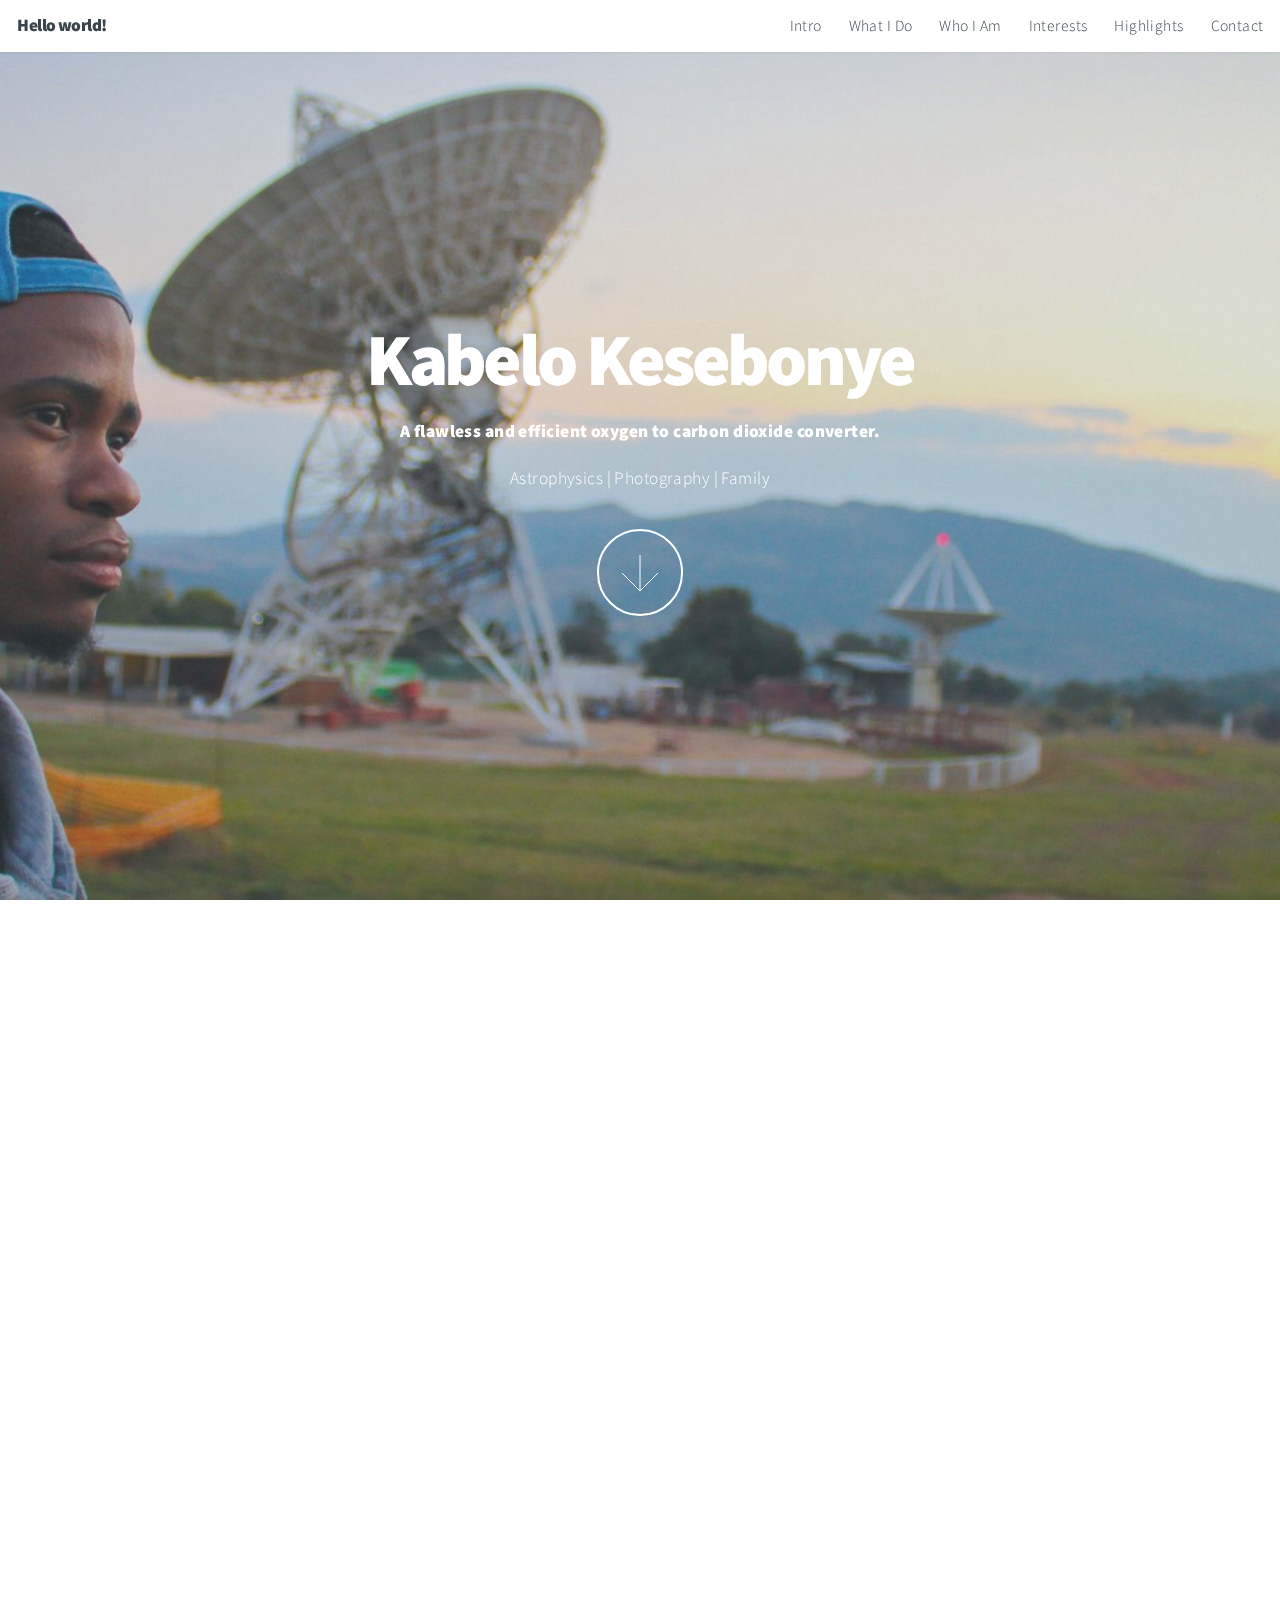
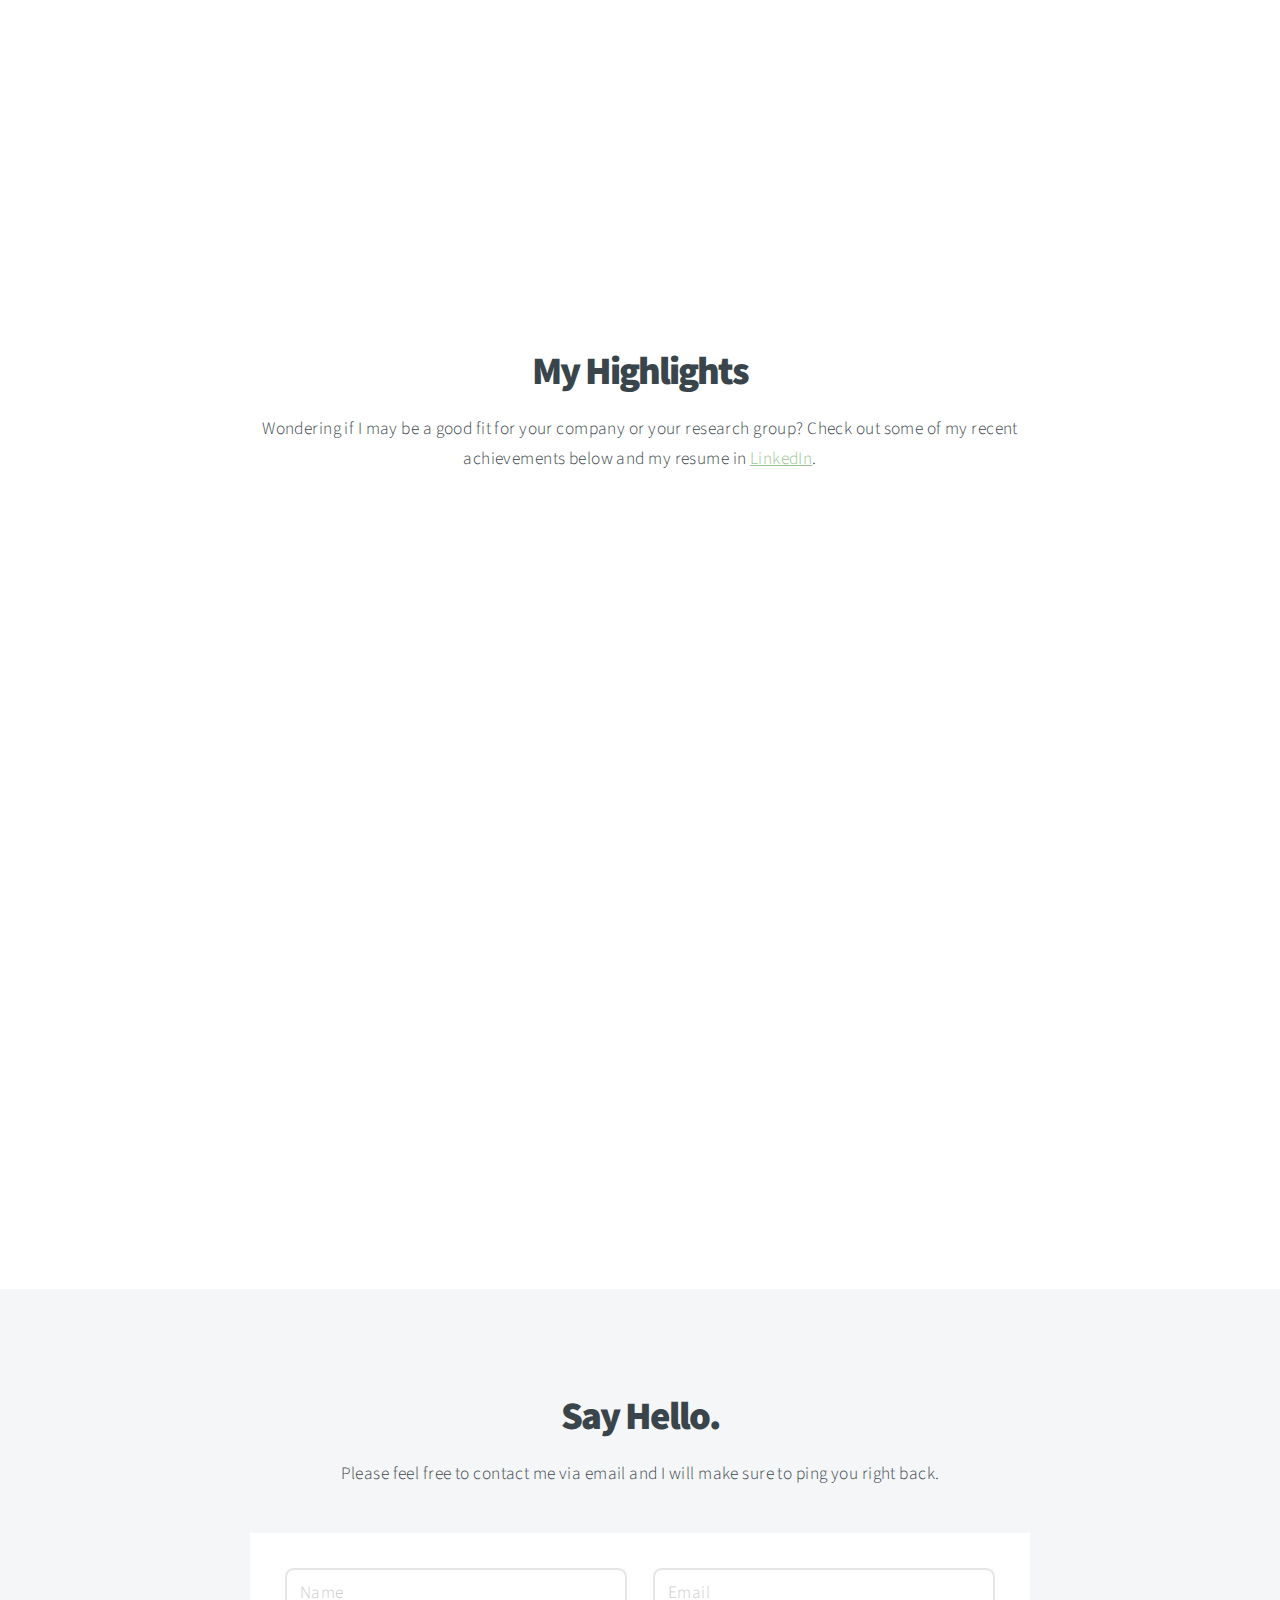
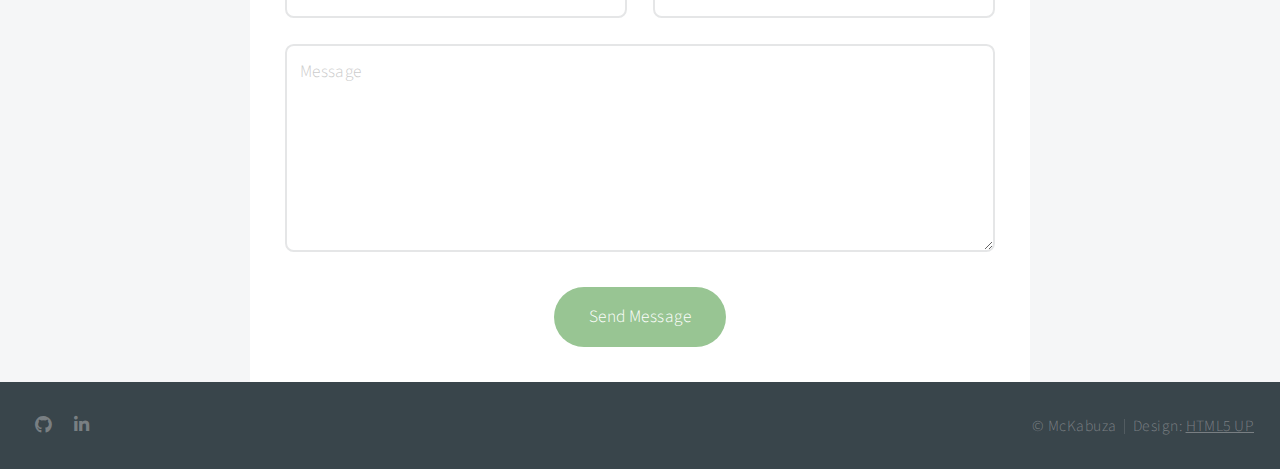
<file: index.html>
<!DOCTYPE HTML>
<!--
	Big Picture by HTML5 UP
	html5up.net | @ajlkn
	Free for personal and commercial use under the CCA 3.0 license (html5up.net/license)
-->
<html>
	<head>
		<title>Kabelo Kesebonye</title>
		<meta charset="utf-8" />
		<meta name="viewport" content="width=device-width, initial-scale=1, user-scalable=no" />
		<link rel="stylesheet" href="assets/css/main.css" />
		<noscript><link rel="stylesheet" href="assets/css/noscript.css" /></noscript>

		<script async src="https://www.googletagmanager.com/gtag/js?id=UA-173247897-1"></script>
		<script>
  		window.dataLayer = window.dataLayer || [];
  		function gtag(){dataLayer.push(arguments);}
  		gtag('js', new Date());

  		gtag('config', 'UA-173247897-1');
		</script>

	</head>
	<body class="is-preload">

		<!-- Header -->
			<header id="header">
				<h1>Hello world!</h1>
				<nav>
					<ul>
						<li><a href="#intro">Intro</a></li>
						<li><a href="#one">What I Do</a></li>
						<li><a href="#two">Who I Am</a></li>
						<li><a href="#three">Interests</a></li>
						<li><a href="#work">Highlights</a></li>
						<li><a href="#contact">Contact</a></li>
					</ul>
				</nav>
			</header>

		<!-- Intro -->
			<section id="intro" class="main style1 dark fullscreen">
				<div class="content">
					<header>
						<h2>Kabelo Kesebonye</h2>
					</header>
					<!--strong>Big Picture</strong-->
					<p><strong>A flawless and efficient oxygen to carbon dioxide converter.</strong><br /></p>
					<p>	Astrophysics | Photography | Family </p>
					<footer>
						<a href="#one" class="button style2 down">More</a>
					</footer>
				</div>
			</section>

		<!-- One -->
			<section id="one" class="main style2 right dark fullscreen">
				<div class="content box style2">
					<header>
						<h2>What I Do</h2>
					</header>
					<p>I am currently pursuing a postgraduate degree in Applied Mathematics and my research is in the star-studded
						field of astronomy (not to be confused with astrology). What's the difference between the two you ask? Uhm, let's
						see.. Well, one studies the universe beyond earth's atmosphere and the other one is what we humans use to justify 
						our undesirable personality traits &#128513;. <br />My research work focuses mainly on investigating the environmental
						factors that affect star formation in and around galaxy clusters at low redshifts (z ~ 0.15 - 0.3) using observations obtained from the 
						<a href="https://www.sarao.ac.za/gallery/meerkat/" a>MeerKAT Radio Telescope</a>. 
						
					</p>
				</div>
				<a href="#two" class="button style2 down anchored">Next</a>
			</section>

		<!-- Two -->
			<section id="two" class="main style2 left dark fullscreen">
				<div class="content box style2">
					<header>
						<h2>Who I Am</h2>
					</header>
					<p>I am a research student at the University of Kwa-Zulu Natal in the ever-warm and beautiful city of Durban.
						I am ever curious just about anything and this had led me to love pursuing answers and solving problems.
						I love the challenge of finding a way to address tough questions and discovering solutions. Perhaps
						that is why I love studying astronomy and the satisfaction that comes from discovering answers to 
						some of the long-standing questions about the universe that we inhabit.
					</p>
				</div>
				<a href="#work" class="button style2 down anchored">Next</a>
			</section>

		<!-- Three -->
		<section id="three" class="main style2 right dark fullscreen">
			<div class="content box style2">
				<header>
					<h2>Interests</h2>
				</header>
				<p>
					I am very passionated about education and inspiring the young and upcoming generation through Maths and Physics 
					tutorials as well as outreach programs. I have a passion to develop simple to use tools that provide a good guide 
					to everyday necessities. Just to mention a few: A python <a href="https://mckabuza.github.io/South-Africa-COVID-19-Data-Visualization/">Jupyter Notebook</a> 
					that gives people a 'first-look' to Data Science and analysis of South Africa COVID-19 data. This was something I designed as a campaign to keep people 
					 engaged during the early days lockdown. I have also designed a simple <a href="https://www.importdutycalculator.co.za/">web calculator</a>  that computes estimated costs
					 of South African import duties on different product categories.
					
				</p>
			</div>
			<a href="#two" class="button style2 down anchored">Next</a>
		</section>

		<!-- Work -->
			<section id="work" class="main style3 primary">
				<div class="content">
					<header>
						<h2>My Highlights</h2>
						<p>Wondering if I may be a good fit for your company or your research group? Check out some of my recent achievements below
							and my resume in <a href="https://www.linkedin.com/in/kabelo-kesebonye-995433135">LinkedIn</a>.
						</p>
					</header>

					<!-- Gallery  -->
						<div class="gallery">
							<article class="from-left">
								<a href="images/thumbs/01.jpg" class="image fit"><img src="images/thumbs/01.jpg" title="BSc Honors Cum Laude" alt="" /></a>
							</article>
							<article class="from-right">
								<a href="images/fulls/04.jpg" class="image fit"><img src="images/thumbs/04.jpg" title="SA Science Lens" alt="" /></a>
							</article>
							<article class="from-left">
								<a href="images/fulls/03.jpg" class="image fit"><img src="images/thumbs/03.jpg" title="IOL News Article" alt="" /></a>
							</article>
							<article class="from-right">
								<a href="images/fulls/02.jpg" class="image fit"><img src="images/thumbs/02.jpg" title="IOL News Article" alt="" /></a>
							</article>
							<!--article class="from-left">
								<a href="images/fulls/05.jpg" class="image fit"><img src="images/thumbs/05.jpg" title="The sparkling shell" alt="" /></a>
							</article-->
							<!--article class="from-right">
								<a href="images/fulls/06.jpg" class="image fit"><img src="images/thumbs/06.jpg" title="Bent IX" alt="" /></a>
							</article-->
						</div>

				</div>
			</section>

		<!-- Contact -->
			<section id="contact" class="main style3 secondary">
				<div class="content">
					<header>
						<h2>Say Hello.</h2>
						<p>Please feel free to contact me via email and I will make sure to ping you right back.</p>
					</header>
					<div class="box">
						<form method="post" action="contact.php">
							<div class="fields">
								<div class="field half"><input type="text" name="cf_name" placeholder="Name" /></div>
								<div class="field half"><input type="email" name="cf_email" placeholder="Email" /></div>
								<div class="field"><textarea name="cf_message" placeholder="Message" rows="6"></textarea></div>
							</div>
							<ul class="actions special">
								<li><input type="submit" value="Send Message" /></li>
							</ul>
						</form>
					</div>
				</div>
			</section>

		<!-- Footer -->
			<footer id="footer">

				<!-- Icons -->
					<ul class="icons">
						<li><a href="https://github.com/mckabuza" class="icon brands fa-github"><span class="label">GitHub</span></a></li>
						<li><a href="https://www.linkedin.com/in/kabelo-kesebonye-995433135" class="icon brands fa-linkedin-in"><span class="label">LinkedIn</span></a></li>
					</ul>

				<!-- Menu -->
					<ul class="menu">
						<li>&copy; McKabuza</li><li>Design: <a href="https://html5up.net">HTML5 UP</a></li>
					</ul>

			</footer>

		<!-- Scripts -->
			<script src="assets/js/jquery.min.js"></script>
			<script src="assets/js/jquery.poptrox.min.js"></script>
			<script src="assets/js/jquery.scrolly.min.js"></script>
			<script src="assets/js/jquery.scrollex.min.js"></script>
			<script src="assets/js/browser.min.js"></script>
			<script src="assets/js/breakpoints.min.js"></script>
			<script src="assets/js/util.js"></script>
			<script src="assets/js/main.js"></script>

	</body>
</html>
</file>
<file: assets/css/noscript.css>
/*
	Big Picture by HTML5 UP
	html5up.net | @ajlkn
	Free for personal and commercial use under the CCA 3.0 license (html5up.net/license)
*/

/* Loader */

	body:before, body:after {
		display: none;
	}
</file>
<file: assets/css/main.css>
@import url("https://fonts.googleapis.com/css?family=Source+Sans+Pro:300,900");
@import url("fontawesome-all.min.css");

/*
	Big Picture by HTML5 UP
	html5up.net | @ajlkn
	Free for personal and commercial use under the CCA 3.0 license (html5up.net/license)
*/

html, body, div, span, applet, object,
iframe, h1, h2, h3, h4, h5, h6, p, blockquote,
pre, a, abbr, acronym, address, big, cite,
code, del, dfn, em, img, ins, kbd, q, s, samp,
small, strike, strong, sub, sup, tt, var, b,
u, i, center, dl, dt, dd, ol, ul, li, fieldset,
form, label, legend, table, caption, tbody,
tfoot, thead, tr, th, td, article, aside,
canvas, details, embed, figure, figcaption,
footer, header, hgroup, menu, nav, output, ruby,
section, summary, time, mark, audio, video {
	margin: 0;
	padding: 0;
	border: 0;
	font-size: 100%;
	font: inherit;
	vertical-align: baseline;}

article, aside, details, figcaption, figure,
footer, header, hgroup, menu, nav, section {
	display: block;}

body {
	line-height: 1;
}

ol, ul {
	list-style: none;
}

blockquote, q {
	quotes: none;
}

	blockquote:before, blockquote:after, q:before, q:after {
		content: '';
		content: none;
	}

table {
	border-collapse: collapse;
	border-spacing: 0;
}

body {
	-webkit-text-size-adjust: none;
}

mark {
	background-color: transparent;
	color: inherit;
}

input::-moz-focus-inner {
	border: 0;
	padding: 0;
}

input, select, textarea {
	-moz-appearance: none;
	-webkit-appearance: none;
	-ms-appearance: none;
	appearance: none;
}

/* Basic */

	@-ms-viewport {
		width: device-width;
	}

	html {
		height: 100%;
	}

	html {
		box-sizing: border-box;
	}

	*, *:before, *:after {
		box-sizing: inherit;
	}

	body {
		background: #ffffff;
		height: 100%;
		min-width: 320px;
	}

		body.is-preload *, body.is-preload *:before, body.is-preload *:after {
			-moz-animation: none !important;
			-webkit-animation: none !important;
			-ms-animation: none !important;
			animation: none !important;
			-moz-transition: none !important;
			-webkit-transition: none !important;
			-ms-transition: none !important;
			transition: none !important;
		}

/* Spinner */

	@-moz-keyframes spinner-rotate {
		0% {
			-moz-transform: scale(1) rotate(0deg);
			-webkit-transform: scale(1) rotate(0deg);
			-ms-transform: scale(1) rotate(0deg);
			transform: scale(1) rotate(0deg);
		}

		100% {
			-moz-transform: scale(1) rotate(360deg);
			-webkit-transform: scale(1) rotate(360deg);
			-ms-transform: scale(1) rotate(360deg);
			transform: scale(1) rotate(360deg);
		}
	}

	@-webkit-keyframes spinner-rotate {
		0% {
			-moz-transform: scale(1) rotate(0deg);
			-webkit-transform: scale(1) rotate(0deg);
			-ms-transform: scale(1) rotate(0deg);
			transform: scale(1) rotate(0deg);
		}

		100% {
			-moz-transform: scale(1) rotate(360deg);
			-webkit-transform: scale(1) rotate(360deg);
			-ms-transform: scale(1) rotate(360deg);
			transform: scale(1) rotate(360deg);
		}
	}

	@-ms-keyframes spinner-rotate {
		0% {
			-moz-transform: scale(1) rotate(0deg);
			-webkit-transform: scale(1) rotate(0deg);
			-ms-transform: scale(1) rotate(0deg);
			transform: scale(1) rotate(0deg);
		}

		100% {
			-moz-transform: scale(1) rotate(360deg);
			-webkit-transform: scale(1) rotate(360deg);
			-ms-transform: scale(1) rotate(360deg);
			transform: scale(1) rotate(360deg);
		}
	}

	@keyframes spinner-rotate {
		0% {
			-moz-transform: scale(1) rotate(0deg);
			-webkit-transform: scale(1) rotate(0deg);
			-ms-transform: scale(1) rotate(0deg);
			transform: scale(1) rotate(0deg);
		}

		100% {
			-moz-transform: scale(1) rotate(360deg);
			-webkit-transform: scale(1) rotate(360deg);
			-ms-transform: scale(1) rotate(360deg);
			transform: scale(1) rotate(360deg);
		}
	}

/* Loader */

	@-moz-keyframes spinner-show {
		0% {
			opacity: 0;
		}

		100% {
			opacity: 1;
		}
	}

	@-webkit-keyframes spinner-show {
		0% {
			opacity: 0;
		}

		100% {
			opacity: 1;
		}
	}

	@-ms-keyframes spinner-show {
		0% {
			opacity: 0;
		}

		100% {
			opacity: 1;
		}
	}

	@keyframes spinner-show {
		0% {
			opacity: 0;
		}

		100% {
			opacity: 1;
		}
	}

	@-moz-keyframes spinner-hide {
		0% {
			-moz-transform: scale(1) rotate(0deg);
			-webkit-transform: scale(1) rotate(0deg);
			-ms-transform: scale(1) rotate(0deg);
			transform: scale(1) rotate(0deg);
			color: #e5e6e7;
			z-index: 100001;
		}

		99% {
			-moz-transform: scale(0.5) rotate(360deg);
			-webkit-transform: scale(0.5) rotate(360deg);
			-ms-transform: scale(0.5) rotate(360deg);
			transform: scale(0.5) rotate(360deg);
			color: #e5e6e7;
			z-index: 100001;
		}

		100% {
			-moz-transform: scale(0.5) rotate(360deg);
			-webkit-transform: scale(0.5) rotate(360deg);
			-ms-transform: scale(0.5) rotate(360deg);
			transform: scale(0.5) rotate(360deg);
			color: #e5e6e7;
			z-index: -1;
		}
	}

	@-webkit-keyframes spinner-hide {
		0% {
			-moz-transform: scale(1) rotate(0deg);
			-webkit-transform: scale(1) rotate(0deg);
			-ms-transform: scale(1) rotate(0deg);
			transform: scale(1) rotate(0deg);
			color: #e5e6e7;
			z-index: 100001;
		}

		99% {
			-moz-transform: scale(0.5) rotate(360deg);
			-webkit-transform: scale(0.5) rotate(360deg);
			-ms-transform: scale(0.5) rotate(360deg);
			transform: scale(0.5) rotate(360deg);
			color: #e5e6e7;
			z-index: 100001;
		}

		100% {
			-moz-transform: scale(0.5) rotate(360deg);
			-webkit-transform: scale(0.5) rotate(360deg);
			-ms-transform: scale(0.5) rotate(360deg);
			transform: scale(0.5) rotate(360deg);
			color: #e5e6e7;
			z-index: -1;
		}
	}

	@-ms-keyframes spinner-hide {
		0% {
			-moz-transform: scale(1) rotate(0deg);
			-webkit-transform: scale(1) rotate(0deg);
			-ms-transform: scale(1) rotate(0deg);
			transform: scale(1) rotate(0deg);
			color: #e5e6e7;
			z-index: 100001;
		}

		99% {
			-moz-transform: scale(0.5) rotate(360deg);
			-webkit-transform: scale(0.5) rotate(360deg);
			-ms-transform: scale(0.5) rotate(360deg);
			transform: scale(0.5) rotate(360deg);
			color: #e5e6e7;
			z-index: 100001;
		}

		100% {
			-moz-transform: scale(0.5) rotate(360deg);
			-webkit-transform: scale(0.5) rotate(360deg);
			-ms-transform: scale(0.5) rotate(360deg);
			transform: scale(0.5) rotate(360deg);
			color: #e5e6e7;
			z-index: -1;
		}
	}

	@keyframes spinner-hide {
		0% {
			-moz-transform: scale(1) rotate(0deg);
			-webkit-transform: scale(1) rotate(0deg);
			-ms-transform: scale(1) rotate(0deg);
			transform: scale(1) rotate(0deg);
			color: #e5e6e7;
			z-index: 100001;
		}

		99% {
			-moz-transform: scale(0.5) rotate(360deg);
			-webkit-transform: scale(0.5) rotate(360deg);
			-ms-transform: scale(0.5) rotate(360deg);
			transform: scale(0.5) rotate(360deg);
			color: #e5e6e7;
			z-index: 100001;
		}

		100% {
			-moz-transform: scale(0.5) rotate(360deg);
			-webkit-transform: scale(0.5) rotate(360deg);
			-ms-transform: scale(0.5) rotate(360deg);
			transform: scale(0.5) rotate(360deg);
			color: #e5e6e7;
			z-index: -1;
		}
	}

	@-moz-keyframes overlay-hide {
		0% {
			opacity: 1;
			z-index: 100000;
		}

		15% {
			opacity: 1;
			z-index: 100000;
		}

		99% {
			opacity: 0;
			z-index: 100000;
		}

		100% {
			opacity: 0;
			z-index: -1;
		}
	}

	@-webkit-keyframes overlay-hide {
		0% {
			opacity: 1;
			z-index: 100000;
		}

		15% {
			opacity: 1;
			z-index: 100000;
		}

		99% {
			opacity: 0;
			z-index: 100000;
		}

		100% {
			opacity: 0;
			z-index: -1;
		}
	}

	@-ms-keyframes overlay-hide {
		0% {
			opacity: 1;
			z-index: 100000;
		}

		15% {
			opacity: 1;
			z-index: 100000;
		}

		99% {
			opacity: 0;
			z-index: 100000;
		}

		100% {
			opacity: 0;
			z-index: -1;
		}
	}

	@keyframes overlay-hide {
		0% {
			opacity: 1;
			z-index: 100000;
		}

		15% {
			opacity: 1;
			z-index: 100000;
		}

		99% {
			opacity: 0;
			z-index: 100000;
		}

		100% {
			opacity: 0;
			z-index: -1;
		}
	}

	body {
		text-decoration: none;
	}

		body:before {
			-moz-animation: spinner-show 1.5s 1 0.25s ease forwards, spinner-hide 0.25s ease-in-out forwards !important;
			-webkit-animation: spinner-show 1.5s 1 0.25s ease forwards, spinner-hide 0.25s ease-in-out forwards !important;
			-ms-animation: spinner-show 1.5s 1 0.25s ease forwards, spinner-hide 0.25s ease-in-out forwards !important;
			animation: spinner-show 1.5s 1 0.25s ease forwards, spinner-hide 0.25s ease-in-out forwards !important;
			-moz-transform-origin: 50% 50%;
			-webkit-transform-origin: 50% 50%;
			-ms-transform-origin: 50% 50%;
			transform-origin: 50% 50%;
			-moz-osx-font-smoothing: grayscale;
			-webkit-font-smoothing: antialiased;
			font-family: FontAwesome;
			font-style: normal;
			font-weight: normal;
			text-transform: none !important;
			color: #e5e6e7;
			content: '\f1ce';
			cursor: default;
			display: block;
			font-size: 2em;
			height: 2em;
			left: 50%;
			line-height: 2em;
			margin: -1em 0 0 -1em;
			opacity: 0;
			position: fixed;
			text-align: center;
			top: 50%;
			width: 2em;
			z-index: -1;
		}

		body:after {
			-moz-animation: overlay-hide 1.5s ease-in forwards !important;
			-webkit-animation: overlay-hide 1.5s ease-in forwards !important;
			-ms-animation: overlay-hide 1.5s ease-in forwards !important;
			animation: overlay-hide 1.5s ease-in forwards !important;
			background: #ffffff;
			content: '';
			display: block;
			height: 100%;
			left: 0;
			opacity: 0;
			position: fixed;
			top: 0;
			width: 100%;
			z-index: -1;
		}

		body.is-preload:before {
			-moz-animation: spinner-show 1.5s 1 0.25s ease forwards, spinner-rotate 0.75s infinite linear !important;
			-webkit-animation: spinner-show 1.5s 1 0.25s ease forwards, spinner-rotate 0.75s infinite linear !important;
			-ms-animation: spinner-show 1.5s 1 0.25s ease forwards, spinner-rotate 0.75s infinite linear !important;
			animation: spinner-show 1.5s 1 0.25s ease forwards, spinner-rotate 0.75s infinite linear !important;
			z-index: 100001;
		}

		body.is-preload:after {
			-moz-animation: none !important;
			-webkit-animation: none !important;
			-ms-animation: none !important;
			animation: none !important;
			opacity: 1;
			z-index: 100000;
		}

	@media (-webkit-min-device-pixel-ratio: 2) {

		body:before {
			line-height: 2.025em;
		}

	}

/* Type */

	body, input, textarea, select {
		font-family: "Source Sans Pro", "sans-serif";
		font-weight: 300;
		font-size: 18pt;
		line-height: 1.75em;
		color: #39454b;
		letter-spacing: 0.025em;
	}

		@media screen and (max-width: 1920px) {

			body, input, textarea, select {
				font-size: 17pt;
			}

		}

		@media screen and (max-width: 1680px) {

			body, input, textarea, select {
				font-size: 15pt;
			}

		}

		@media screen and (max-width: 1280px) {

			body, input, textarea, select {
				font-size: 13pt;
			}

		}

		@media screen and (max-width: 1000px) {

			body, input, textarea, select {
				font-size: 13pt;
			}

		}

		@media screen and (max-width: 736px) {

			body, input, textarea, select {
				font-size: 12pt;
				line-height: 1.5em;
			}

		}

	h1, h2, h3, h4, h5, h6 {
		font-weight: 900;
		color: inherit;
		letter-spacing: -0.0325em;
	}

		h1 a, h2 a, h3 a, h4 a, h5 a, h6 a {
			color: inherit;
			text-decoration: none;
		}

	h2 {
		font-size: 2.25em;
		line-height: 1.25em;
		letter-spacing: -0.05em;
	}

	@media screen and (max-width: 736px) {

		h2 {
			font-size: 1.5em;
		}

	}

	strong, b {
		font-weight: 900;
		color: inherit;
	}

	em, i {
		font-style: italic;
	}

	a {
		-moz-transition: color 0.2s ease-in-out;
		-webkit-transition: color 0.2s ease-in-out;
		-ms-transition: color 0.2s ease-in-out;
		transition: color 0.2s ease-in-out;
		color: #98c593;
	}

	sub {
		position: relative;
		top: 0.5em;
		font-size: 0.8em;
	}

	sup {
		position: relative;
		top: -0.5em;
		font-size: 0.8em;
	}

	hr {
		border: 0;
		border-top: solid 1px #e5e6e7;
	}

	blockquote {
		border-left: solid 0.5em #e5e6e7;
		padding: 1em 0 1em 2em;
		font-style: italic;
	}

	p, ul, ol, dl, table {
		margin-bottom: 1em;
	}

/* Box */

	.box {
		background: #ffffff;
		color: #39454b;
		padding: 2em;
	}

		.box > :last-child {
			margin-bottom: 0;
		}

		.box.style2 {
			padding: 3.5em 2.5em 3.5em 2.5em;
		}

		@media screen and (max-width: 736px) {

			.box {
				padding: 1em;
			}

				.box.style2 {
					padding: 1.5em 1.25em 1.5em 1.25em;
					background-color: rgba(255, 255, 255, 0.9);
				}

		}

/* Button */

	input[type="button"],
	input[type="submit"],
	input[type="reset"],
	.button,
	button {
		-moz-appearance: none;
		-webkit-appearance: none;
		-ms-appearance: none;
		appearance: none;
		-moz-transition: background-color 0.2s ease-in-out;
		-webkit-transition: background-color 0.2s ease-in-out;
		-ms-transition: background-color 0.2s ease-in-out;
		transition: background-color 0.2s ease-in-out;
		background-color: #98c593;
		border: 0;
		border-radius: 3.5em;
		color: #ffffff;
		cursor: pointer;
		display: inline-block;
		height: 3.5em;
		line-height: 3.5em;
		outline: 0;
		padding: 0 2em 0 2em;
		position: relative;
		text-align: center;
		text-decoration: none;
	}

		input[type="button"].down,
		input[type="submit"].down,
		input[type="reset"].down,
		.button.down,
		button.down {
			width: 5em;
			height: 5em;
			line-height: 4.5em;
			padding: 0;
			background-image: url("images/dark-arrow.svg");
			background-position: center center;
			background-repeat: no-repeat;
			text-indent: -10em;
			overflow: hidden;
		}

			input[type="button"].down.anchored,
			input[type="submit"].down.anchored,
			input[type="reset"].down.anchored,
			.button.down.anchored,
			button.down.anchored {
				bottom: 0;
				border-bottom: 0;
				border-radius: 3em 3em 0 0;
				height: 4.5em;
				margin-left: -2.5em;
			}

		input[type="button"].anchored,
		input[type="submit"].anchored,
		input[type="reset"].anchored,
		.button.anchored,
		button.anchored {
			position: absolute;
			left: 50%;
		}

		input[type="button"]:hover,
		input[type="submit"]:hover,
		input[type="reset"]:hover,
		.button:hover,
		button:hover {
			background-color: #a8cea4;
		}

		input[type="button"]:active,
		input[type="submit"]:active,
		input[type="reset"]:active,
		.button:active,
		button:active {
			background-color: #88bc82;
		}

		input[type="button"].style2,
		input[type="submit"].style2,
		input[type="reset"].style2,
		.button.style2,
		button.style2 {
			background-color: transparent;
			border: solid 2px #e5e6e7;
			color: inherit;
		}

			input[type="button"].style2:hover,
			input[type="submit"].style2:hover,
			input[type="reset"].style2:hover,
			.button.style2:hover,
			button.style2:hover {
				background-color: rgba(229, 230, 231, 0.25);
			}

			input[type="button"].style2:active,
			input[type="submit"].style2:active,
			input[type="reset"].style2:active,
			.button.style2:active,
			button.style2:active {
				background-color: rgba(229, 230, 231, 0.375);
			}

			input[type="button"].style2.down,
			input[type="submit"].style2.down,
			input[type="reset"].style2.down,
			.button.style2.down,
			button.style2.down {
				background-image: url("images/arrow.svg");
			}

/* Form */

	form {
		margin: 0 0 2em 0;
	}

		form > :last-child {
			margin-bottom: 0;
		}

		form > .fields {
			display: -moz-flex;
			display: -webkit-flex;
			display: -ms-flex;
			display: flex;
			-moz-flex-wrap: wrap;
			-webkit-flex-wrap: wrap;
			-ms-flex-wrap: wrap;
			flex-wrap: wrap;
			width: calc(100% + 3em);
			margin: -1.5em 0 2em -1.5em;
		}

			form > .fields > .field {
				-moz-flex-grow: 0;
				-webkit-flex-grow: 0;
				-ms-flex-grow: 0;
				flex-grow: 0;
				-moz-flex-shrink: 0;
				-webkit-flex-shrink: 0;
				-ms-flex-shrink: 0;
				flex-shrink: 0;
				padding: 1.5em 0 0 1.5em;
				width: calc(100% - 1.5em);
			}

				form > .fields > .field.half {
					width: calc(50% - 0.75em);
				}

				form > .fields > .field.third {
					width: calc(100%/3 - 0.5em);
				}

				form > .fields > .field.quarter {
					width: calc(25% - 0.375em);
				}

		@media screen and (max-width: 480px) {

			form > .fields {
				width: calc(100% + 2em);
				margin: -1em 0 2em -1em;
			}

				form > .fields > .field {
					padding: 1em 0 0 1em;
					width: calc(100% - 1em);
				}

					form > .fields > .field.half {
						width: calc(100% - 1em);
					}

					form > .fields > .field.third {
						width: calc(100% - 1em);
					}

					form > .fields > .field.quarter {
						width: calc(100% - 1em);
					}

		}

	label {
		display: block;
	}

	input[type="text"],
	input[type="password"],
	input[type="email"],
	input[type="tel"],
	input[type="search"],
	input[type="url"],
	select,
	textarea {
		-moz-appearance: none;
		-webkit-appearance: none;
		-ms-appearance: none;
		appearance: none;
		-moz-transition: border-color 0.2s ease-in-out, color 0.2s ease-in-out;
		-webkit-transition: border-color 0.2s ease-in-out, color 0.2s ease-in-out;
		-ms-transition: border-color 0.2s ease-in-out, color 0.2s ease-in-out;
		transition: border-color 0.2s ease-in-out, color 0.2s ease-in-out;
		color: #39454b;
		display: block;
		width: 100%;
		padding: 0.65em 0.75em;
		background: none;
		border: solid 2px #e5e6e7;
		color: inherit;
		border-radius: 0.5em;
		outline: none;
	}

		input[type="text"]:focus,
		input[type="password"]:focus,
		input[type="email"]:focus,
		input[type="tel"]:focus,
		input[type="search"]:focus,
		input[type="url"]:focus,
		select:focus,
		textarea:focus {
			border-color: #9ac8e9;
		}

	input[type="text"],
	input[type="password"],
	input[type="email"],
	input[type="tel"],
	input[type="search"],
	input[type="url"],
	select {
		line-height: 1.35em;
	}

	textarea {
		min-height: 8em;
	}

	::-moz-focus-inner {
		border: 0;
	}

	::-webkit-input-placeholder {
		opacity: 0.375;
	}

	:-moz-placeholder {
		opacity: 0.375;
	}

	::-moz-placeholder {
		opacity: 0.375;
	}

	:-ms-input-placeholder {
		opacity: 0.375;
	}

/* Icon */

	.icon {
		text-decoration: none;
		position: relative;
		text-decoration: none;
	}

		.icon:before {
			-moz-osx-font-smoothing: grayscale;
			-webkit-font-smoothing: antialiased;
			display: inline-block;
			font-style: normal;
			font-variant: normal;
			text-rendering: auto;
			line-height: 1;
			text-transform: none !important;
			font-family: 'Font Awesome 5 Free';
			font-weight: 400;
		}

		.icon:before {
			line-height: inherit;
		}

		.icon > .label {
			display: none;
		}

		.icon.solid:before {
			font-weight: 900;
		}

		.icon.brands:before {
			font-family: 'Font Awesome 5 Brands';
		}

/* Image */

	.image {
		position: relative;
		display: inline-block;
	}

		.image:before {
			content: '';
			position: absolute;
			left: 0;
			top: 0;
			width: 100%;
			height: 100%;
			background: url("images/overlay.png");
		}

		.image img {
			display: block;
			width: 100%;
		}

		.image.featured {
			display: block;
			width: 100%;
			margin: 0 0 2em 0;
		}

		.image.fit {
			display: block;
			width: 100%;
		}

		.image.left {
			float: left;
			margin: 0 2em 2em 0;
		}

		.image.centered {
			display: block;
			margin: 0 0 2em 0;
		}

			.image.centered img {
				margin: 0 auto;
				width: auto;
			}

/* List */

	ul.default {
		list-style: disc;
		padding-left: 1em;
	}

		ul.default li {
			padding-left: 0.5em;
		}

	ul.menu {
		cursor: default;
	}

		ul.menu li {
			display: inline-block;
			line-height: 1em;
			border-left: solid 1px #e5e6e7;
			padding: 0 0 0 0.5em;
			margin: 0 0 0 0.5em;
		}

			ul.menu li:first-child {
				border-left: 0;
				padding-left: 0;
				margin-left: 0;
			}

	ol.default {
		list-style: decimal;
		padding-left: 1.25em;
	}

		ol.default li {
			padding-left: 0.25em;
		}

/* Actions */

	ul.actions {
		display: -moz-flex;
		display: -webkit-flex;
		display: -ms-flex;
		display: flex;
		cursor: default;
		list-style: none;
		margin-left: -1em;
		padding-left: 0;
	}

		ul.actions li {
			padding: 0 0 0 1em;
			vertical-align: middle;
		}

		ul.actions.special {
			-moz-justify-content: center;
			-webkit-justify-content: center;
			-ms-justify-content: center;
			justify-content: center;
			width: 100%;
			margin-left: 0;
		}

			ul.actions.special li:first-child {
				padding-left: 0;
			}

		ul.actions.stacked {
			-moz-flex-direction: column;
			-webkit-flex-direction: column;
			-ms-flex-direction: column;
			flex-direction: column;
			margin-left: 0;
		}

			ul.actions.stacked li {
				padding: 1.3em 0 0 0;
			}

				ul.actions.stacked li:first-child {
					padding-top: 0;
				}

		ul.actions.fit {
			width: calc(100% + 1em);
		}

			ul.actions.fit li {
				-moz-flex-grow: 1;
				-webkit-flex-grow: 1;
				-ms-flex-grow: 1;
				flex-grow: 1;
				-moz-flex-shrink: 1;
				-webkit-flex-shrink: 1;
				-ms-flex-shrink: 1;
				flex-shrink: 1;
				width: 100%;
			}

				ul.actions.fit li > * {
					width: 100%;
				}

			ul.actions.fit.stacked {
				width: 100%;
			}

		@media screen and (max-width: 480px) {

			ul.actions:not(.fixed) {
				-moz-flex-direction: column;
				-webkit-flex-direction: column;
				-ms-flex-direction: column;
				flex-direction: column;
				margin-left: 0;
				width: 100% !important;
			}

				ul.actions:not(.fixed) li {
					-moz-flex-grow: 1;
					-webkit-flex-grow: 1;
					-ms-flex-grow: 1;
					flex-grow: 1;
					-moz-flex-shrink: 1;
					-webkit-flex-shrink: 1;
					-ms-flex-shrink: 1;
					flex-shrink: 1;
					padding: 1em 0 0 0;
					text-align: center;
					width: 100%;
				}

					ul.actions:not(.fixed) li > * {
						width: 100%;
					}

					ul.actions:not(.fixed) li:first-child {
						padding-top: 0;
					}

					ul.actions:not(.fixed) li input[type="submit"],
					ul.actions:not(.fixed) li input[type="reset"],
					ul.actions:not(.fixed) li input[type="button"],
					ul.actions:not(.fixed) li button,
					ul.actions:not(.fixed) li .button {
						width: 100%;
					}

						ul.actions:not(.fixed) li input[type="submit"].icon:before,
						ul.actions:not(.fixed) li input[type="reset"].icon:before,
						ul.actions:not(.fixed) li input[type="button"].icon:before,
						ul.actions:not(.fixed) li button.icon:before,
						ul.actions:not(.fixed) li .button.icon:before {
							margin-left: -0.5rem;
						}

		}

/* Icons */

	ul.icons {
		cursor: default;
	}

		ul.icons li {
			display: inline-block;
		}

		ul.icons a {
			display: inline-block;
			width: 2em;
			height: 2em;
			line-height: 2em;
			text-align: center;
			border: 0;
		}

/* Sections/Article */

	header {
		margin-bottom: 1em;
	}

		header p {
			display: block;
			margin: 1em 0 0 0;
			padding: 0 0 0.5em 0;
		}

	footer {
		margin-top: 2em;
	}

/* Table */

	table {
		width: 100%;
	}

		table.default {
			width: 100%;
		}

			table.default tbody tr:nth-child(2n+2) {
				background: rgba(229, 230, 231, 0.5);
			}

			table.default td {
				padding: 0.5em 1em 0.5em 1em;
			}

			table.default th {
				text-align: left;
				font-weight: 900;
				padding: 0.5em 1em 0.5em 1em;
			}

			table.default thead {
				background: #39454b;
				color: #ffffff;
			}

			table.default tfoot {
				background: #e5e6e7;
			}

/* Poptrox */

	.poptrox-popup {
		-moz-box-sizing: content-box;
		-webkit-box-sizing: content-box;
		-ms-box-sizing: content-box;
		box-sizing: content-box;
		background: #fff;
		padding-bottom: 3em;
		box-shadow: 0 0.1em 0.15em 0 rgba(0, 0, 0, 0.15);
	}

		.poptrox-popup .loader {
			position: absolute;
			top: 50%;
			left: 50%;
			margin: -1em 0 0 -1em;
			width: 2em;
			height: 2em;
			display: block;
			font-size: 2em;
		}

			.poptrox-popup .loader:before {
				-moz-animation: spinner-rotate 0.75s infinite linear !important;
				-webkit-animation: spinner-rotate 0.75s infinite linear !important;
				-ms-animation: spinner-rotate 0.75s infinite linear !important;
				animation: spinner-rotate 0.75s infinite linear !important;
				-moz-osx-font-smoothing: grayscale;
				-webkit-font-smoothing: antialiased;
				font-family: FontAwesome;
				font-style: normal;
				font-weight: normal;
				text-transform: none !important;
				color: #e5e6e7;
				content: '\f1ce';
				cursor: default;
				display: block;
				height: 2em;
				left: 0;
				line-height: 2em;
				position: absolute;
				text-align: center;
				top: 0;
				width: 2em;
			}

		.poptrox-popup .caption {
			position: absolute;
			bottom: 0;
			left: 0;
			background: #ffffff;
			width: 100%;
			height: 3em;
			line-height: 2.8em;
			text-align: center;
			cursor: default;
			z-index: 1;
			font-size: 0.9em;
		}

		.poptrox-popup .nav-next,
		.poptrox-popup .nav-previous {
			-moz-transition: opacity 0.2s ease-in-out;
			-webkit-transition: opacity 0.2s ease-in-out;
			-ms-transition: opacity 0.2s ease-in-out;
			transition: opacity 0.2s ease-in-out;
			position: absolute;
			top: 0;
			width: 50%;
			height: 100%;
			opacity: 0;
			cursor: pointer;
			background: rgba(0, 0, 0, 0.01);
			-webkit-tap-highlight-color: rgba(255, 255, 255, 0);
		}

		.poptrox-popup .nav-next:before,
		.poptrox-popup .nav-previous:before {
			content: '';
			position: absolute;
			width: 96px;
			height: 64px;
			background: url("images/poptrox-nav.svg");
			top: calc(50% - 1.5em);
			margin: -32px 0 0 0;
		}

		.poptrox-popup:hover .nav-next,
		.poptrox-popup:hover .nav-previous {
			opacity: 0.5;
		}

		.poptrox-popup:hover .nav-next:hover,
		.poptrox-popup:hover .nav-previous:hover {
			opacity: 1.0;
		}

		.poptrox-popup .nav-previous:before {
			-moz-transform: scaleX(-1);
			-webkit-transform: scaleX(-1);
			-ms-transform: scaleX(-1);
			transform: scaleX(-1);
			-ms-filter: "FlipH";
			filter: FlipH;
		}

		.poptrox-popup .nav-next {
			right: 0;
		}

			.poptrox-popup .nav-next:before {
				right: 0;
			}

		.poptrox-popup .nav-previous {
			left: 0;
		}

			.poptrox-popup .nav-previous:before {
				left: 0;
			}

		.poptrox-popup .closer {
			-moz-transition: opacity 0.2s ease-in-out;
			-webkit-transition: opacity 0.2s ease-in-out;
			-ms-transition: opacity 0.2s ease-in-out;
			transition: opacity 0.2s ease-in-out;
			position: absolute;
			top: 0;
			right: 0;
			width: 64px;
			height: 64px;
			text-indent: -9999px;
			z-index: 2;
			opacity: 0;
			-webkit-tap-highlight-color: rgba(255, 255, 255, 0);
		}

			.poptrox-popup .closer:before {
				content: '';
				display: block;
				position: absolute;
				right: 16px;
				top: 16px;
				width: 40px;
				height: 40px;
				border-radius: 100%;
				box-shadow: inset 0 0 0 2px #fff;
				background: url("images/poptrox-closer.svg") center center;
				color: #ffffff !important;
			}

		.poptrox-popup:hover .closer {
			opacity: 0.5;
		}

			.poptrox-popup:hover .closer:hover {
				opacity: 1.0;
			}

		body.is-touch .poptrox-popup .nav-next,
		body.is-touch .poptrox-popup .nav-previous,
		body.is-touch .poptrox-popup .closer {
			opacity: 1.0 !important;
		}

		@media screen and (max-width: 736px) {

			.poptrox-popup .nav-next:before,
			.poptrox-popup .nav-previous:before {
				width: 48px;
				height: 32px;
				background-size: contain;
				margin: -16px 0 0 0;
			}

			.poptrox-popup .closer:before {
				right: 12px;
				top: 12px;
				width: 20px;
				height: 20px;
				box-shadow: inset 0 0 0 1px #fff;
				background-size: contain;
				opacity: 0.65;
			}

		}

/* Gallery */

	.gallery {
		display: -moz-flex;
		display: -webkit-flex;
		display: -ms-flex;
		display: flex;
		-moz-flex-wrap: wrap;
		-webkit-flex-wrap: wrap;
		-ms-flex-wrap: wrap;
		flex-wrap: wrap;
		width: 45em;
		max-width: 100%;
		margin: 0 auto 2em auto;
	}

		.gallery article {
			-moz-transition: -moz-transform 1s ease, opacity 1s ease;
			-webkit-transition: -webkit-transform 1s ease, opacity 1s ease;
			-ms-transition: -ms-transform 1s ease, opacity 1s ease;
			transition: transform 1s ease, opacity 1s ease;
			-moz-transform: translateX(0);
			-webkit-transform: translateX(0);
			-ms-transform: translateX(0);
			transform: translateX(0);
			width: 50%;
			position: relative;
			opacity: 1.0;
		}

			.gallery article .image {
				margin: 0;
				display: block;
			}

			.gallery article:nth-last-child(1n) {
				-moz-transition-delay: 0.05s;
				-webkit-transition-delay: 0.05s;
				-ms-transition-delay: 0.05s;
				transition-delay: 0.05s;
			}

			.gallery article:nth-last-child(2n) {
				-moz-transition-delay: 0.05s;
				-webkit-transition-delay: 0.05s;
				-ms-transition-delay: 0.05s;
				transition-delay: 0.05s;
			}

			.gallery article:nth-last-child(2n) {
				-moz-transition-delay: 0.1s;
				-webkit-transition-delay: 0.1s;
				-ms-transition-delay: 0.1s;
				transition-delay: 0.1s;
			}

			.gallery article:nth-last-child(3n) {
				-moz-transition-delay: 0.1s;
				-webkit-transition-delay: 0.1s;
				-ms-transition-delay: 0.1s;
				transition-delay: 0.1s;
			}

			.gallery article:nth-last-child(3n) {
				-moz-transition-delay: 0.15s;
				-webkit-transition-delay: 0.15s;
				-ms-transition-delay: 0.15s;
				transition-delay: 0.15s;
			}

			.gallery article:nth-last-child(4n) {
				-moz-transition-delay: 0.15s;
				-webkit-transition-delay: 0.15s;
				-ms-transition-delay: 0.15s;
				transition-delay: 0.15s;
			}

			.gallery article:nth-last-child(4n) {
				-moz-transition-delay: 0.2s;
				-webkit-transition-delay: 0.2s;
				-ms-transition-delay: 0.2s;
				transition-delay: 0.2s;
			}

			.gallery article:nth-last-child(5n) {
				-moz-transition-delay: 0.2s;
				-webkit-transition-delay: 0.2s;
				-ms-transition-delay: 0.2s;
				transition-delay: 0.2s;
			}

			.gallery article:nth-last-child(5n) {
				-moz-transition-delay: 0.25s;
				-webkit-transition-delay: 0.25s;
				-ms-transition-delay: 0.25s;
				transition-delay: 0.25s;
			}

			.gallery article:nth-last-child(6n) {
				-moz-transition-delay: 0.25s;
				-webkit-transition-delay: 0.25s;
				-ms-transition-delay: 0.25s;
				transition-delay: 0.25s;
			}

			.gallery article:nth-last-child(6n) {
				-moz-transition-delay: 0.3s;
				-webkit-transition-delay: 0.3s;
				-ms-transition-delay: 0.3s;
				transition-delay: 0.3s;
			}

			.gallery article:nth-last-child(7n) {
				-moz-transition-delay: 0.3s;
				-webkit-transition-delay: 0.3s;
				-ms-transition-delay: 0.3s;
				transition-delay: 0.3s;
			}

			.gallery article:nth-last-child(7n) {
				-moz-transition-delay: 0.35s;
				-webkit-transition-delay: 0.35s;
				-ms-transition-delay: 0.35s;
				transition-delay: 0.35s;
			}

			.gallery article:nth-last-child(8n) {
				-moz-transition-delay: 0.35s;
				-webkit-transition-delay: 0.35s;
				-ms-transition-delay: 0.35s;
				transition-delay: 0.35s;
			}

			.gallery article:nth-last-child(8n) {
				-moz-transition-delay: 0.4s;
				-webkit-transition-delay: 0.4s;
				-ms-transition-delay: 0.4s;
				transition-delay: 0.4s;
			}

			.gallery article:nth-last-child(9n) {
				-moz-transition-delay: 0.4s;
				-webkit-transition-delay: 0.4s;
				-ms-transition-delay: 0.4s;
				transition-delay: 0.4s;
			}

			.gallery article:nth-last-child(9n) {
				-moz-transition-delay: 0.45s;
				-webkit-transition-delay: 0.45s;
				-ms-transition-delay: 0.45s;
				transition-delay: 0.45s;
			}

			.gallery article:nth-last-child(10n) {
				-moz-transition-delay: 0.45s;
				-webkit-transition-delay: 0.45s;
				-ms-transition-delay: 0.45s;
				transition-delay: 0.45s;
			}

			.gallery article:nth-last-child(10n) {
				-moz-transition-delay: 0.5s;
				-webkit-transition-delay: 0.5s;
				-ms-transition-delay: 0.5s;
				transition-delay: 0.5s;
			}

			.gallery article:nth-last-child(11n) {
				-moz-transition-delay: 0.5s;
				-webkit-transition-delay: 0.5s;
				-ms-transition-delay: 0.5s;
				transition-delay: 0.5s;
			}

			.gallery article:nth-last-child(11n) {
				-moz-transition-delay: 0.55s;
				-webkit-transition-delay: 0.55s;
				-ms-transition-delay: 0.55s;
				transition-delay: 0.55s;
			}

			.gallery article:nth-last-child(12n) {
				-moz-transition-delay: 0.55s;
				-webkit-transition-delay: 0.55s;
				-ms-transition-delay: 0.55s;
				transition-delay: 0.55s;
			}

			.gallery article:nth-last-child(12n) {
				-moz-transition-delay: 0.6s;
				-webkit-transition-delay: 0.6s;
				-ms-transition-delay: 0.6s;
				transition-delay: 0.6s;
			}

			.gallery article:nth-last-child(13n) {
				-moz-transition-delay: 0.6s;
				-webkit-transition-delay: 0.6s;
				-ms-transition-delay: 0.6s;
				transition-delay: 0.6s;
			}

			.gallery article:nth-last-child(13n) {
				-moz-transition-delay: 0.65s;
				-webkit-transition-delay: 0.65s;
				-ms-transition-delay: 0.65s;
				transition-delay: 0.65s;
			}

			.gallery article:nth-last-child(14n) {
				-moz-transition-delay: 0.65s;
				-webkit-transition-delay: 0.65s;
				-ms-transition-delay: 0.65s;
				transition-delay: 0.65s;
			}

			.gallery article:nth-last-child(14n) {
				-moz-transition-delay: 0.7s;
				-webkit-transition-delay: 0.7s;
				-ms-transition-delay: 0.7s;
				transition-delay: 0.7s;
			}

			.gallery article:nth-last-child(15n) {
				-moz-transition-delay: 0.7s;
				-webkit-transition-delay: 0.7s;
				-ms-transition-delay: 0.7s;
				transition-delay: 0.7s;
			}

			.gallery article:nth-last-child(15n) {
				-moz-transition-delay: 0.75s;
				-webkit-transition-delay: 0.75s;
				-ms-transition-delay: 0.75s;
				transition-delay: 0.75s;
			}

			.gallery article:nth-last-child(16n) {
				-moz-transition-delay: 0.75s;
				-webkit-transition-delay: 0.75s;
				-ms-transition-delay: 0.75s;
				transition-delay: 0.75s;
			}

			.gallery article:nth-last-child(16n) {
				-moz-transition-delay: 0.8s;
				-webkit-transition-delay: 0.8s;
				-ms-transition-delay: 0.8s;
				transition-delay: 0.8s;
			}

			.gallery article:nth-last-child(17n) {
				-moz-transition-delay: 0.8s;
				-webkit-transition-delay: 0.8s;
				-ms-transition-delay: 0.8s;
				transition-delay: 0.8s;
			}

			.gallery article:nth-last-child(17n) {
				-moz-transition-delay: 0.85s;
				-webkit-transition-delay: 0.85s;
				-ms-transition-delay: 0.85s;
				transition-delay: 0.85s;
			}

			.gallery article:nth-last-child(18n) {
				-moz-transition-delay: 0.85s;
				-webkit-transition-delay: 0.85s;
				-ms-transition-delay: 0.85s;
				transition-delay: 0.85s;
			}

			.gallery article:nth-last-child(18n) {
				-moz-transition-delay: 0.9s;
				-webkit-transition-delay: 0.9s;
				-ms-transition-delay: 0.9s;
				transition-delay: 0.9s;
			}

			.gallery article:nth-last-child(19n) {
				-moz-transition-delay: 0.9s;
				-webkit-transition-delay: 0.9s;
				-ms-transition-delay: 0.9s;
				transition-delay: 0.9s;
			}

			.gallery article:nth-last-child(19n) {
				-moz-transition-delay: 0.95s;
				-webkit-transition-delay: 0.95s;
				-ms-transition-delay: 0.95s;
				transition-delay: 0.95s;
			}

			.gallery article:nth-last-child(20n) {
				-moz-transition-delay: 0.95s;
				-webkit-transition-delay: 0.95s;
				-ms-transition-delay: 0.95s;
				transition-delay: 0.95s;
			}

			.gallery article:nth-last-child(20n) {
				-moz-transition-delay: 1s;
				-webkit-transition-delay: 1s;
				-ms-transition-delay: 1s;
				transition-delay: 1s;
			}

			.gallery article:nth-last-child(21n) {
				-moz-transition-delay: 1s;
				-webkit-transition-delay: 1s;
				-ms-transition-delay: 1s;
				transition-delay: 1s;
			}

			.gallery article:nth-last-child(21n) {
				-moz-transition-delay: 1.05s;
				-webkit-transition-delay: 1.05s;
				-ms-transition-delay: 1.05s;
				transition-delay: 1.05s;
			}

			.gallery article:nth-last-child(22n) {
				-moz-transition-delay: 1.05s;
				-webkit-transition-delay: 1.05s;
				-ms-transition-delay: 1.05s;
				transition-delay: 1.05s;
			}

			.gallery article:nth-last-child(22n) {
				-moz-transition-delay: 1.1s;
				-webkit-transition-delay: 1.1s;
				-ms-transition-delay: 1.1s;
				transition-delay: 1.1s;
			}

			.gallery article:nth-last-child(23n) {
				-moz-transition-delay: 1.1s;
				-webkit-transition-delay: 1.1s;
				-ms-transition-delay: 1.1s;
				transition-delay: 1.1s;
			}

			.gallery article:nth-last-child(23n) {
				-moz-transition-delay: 1.15s;
				-webkit-transition-delay: 1.15s;
				-ms-transition-delay: 1.15s;
				transition-delay: 1.15s;
			}

			.gallery article:nth-last-child(24n) {
				-moz-transition-delay: 1.15s;
				-webkit-transition-delay: 1.15s;
				-ms-transition-delay: 1.15s;
				transition-delay: 1.15s;
			}

		.gallery.inactive article {
			opacity: 0;
		}

			.gallery.inactive article.from-left {
				-moz-transform: translateX(-14em);
				-webkit-transform: translateX(-14em);
				-ms-transform: translateX(-14em);
				transform: translateX(-14em);
			}

			.gallery.inactive article.from-right {
				-moz-transform: translateX(14em);
				-webkit-transform: translateX(14em);
				-ms-transform: translateX(14em);
				transform: translateX(14em);
			}

			.gallery.inactive article.from-top {
				-moz-transform: translateY(-7em);
				-webkit-transform: translateY(-7em);
				-ms-transform: translateY(-7em);
				transform: translateY(-7em);
			}

			.gallery.inactive article.from-bottom {
				-moz-transform: translateY(7em);
				-webkit-transform: translateY(7em);
				-ms-transform: translateY(7em);
				transform: translateY(7em);
			}

		@media screen and (max-width: 480px) {

			.gallery {
				-moz-flex-wrap: nowrap;
				-webkit-flex-wrap: nowrap;
				-ms-flex-wrap: nowrap;
				flex-wrap: nowrap;
				-moz-flex-direction: column;
				-webkit-flex-direction: column;
				-ms-flex-direction: column;
				flex-direction: column;
			}

				.gallery article {
					width: 100%;
				}

		}

/* Header */

	#header {
		position: fixed;
		z-index: 10000;
		left: 0;
		top: 0;
		width: 100%;
		background: rgba(255, 255, 255, 0.95);
		height: 3em;
		line-height: 3em;
		box-shadow: 0 0 0.15em 0 rgba(0, 0, 0, 0.1);
	}

		#header h1 {
			position: absolute;
			left: 1em;
			top: 0;
			height: 3em;
			line-height: 3em;
			cursor: default;
		}

			#header h1 a {
				font-size: 1.25em;
			}

		#header nav {
			position: absolute;
			right: 0.5em;
			top: 0;
			height: 3em;
			line-height: 3em;
		}

			#header nav ul {
				margin: 0;
			}

				#header nav ul li {
					display: inline-block;
					margin-left: 0.5em;
					font-size: 0.9em;
				}

					#header nav ul li a {
						display: block;
						color: inherit;
						text-decoration: none;
						height: 3em;
						line-height: 3em;
						padding: 0 0.5em 0 0.5em;
						outline: 0;
					}

		@media screen and (max-width: 736px) {

			#header {
				height: 2.5em;
				line-height: 2.5em;
			}

				#header h1 {
					text-align: center;
					position: relative;
					left: 0;
					top: 0;
					height: 2.5em;
					line-height: 2.5em;
				}

					#header h1 a {
						font-size: 1em;
					}

				#header nav {
					display: none;
				}

		}

	body {
		padding-top: 3em;
	}

		@media screen and (max-width: 736px) {

			body {
				padding-top: 2.5em;
			}

		}

/* Main */

	.main {
		display: -moz-flex;
		display: -webkit-flex;
		display: -ms-flex;
		display: flex;
		position: relative;
		margin: 0;
		overflow-x: hidden;
	}

		.main > .content {
			width: 45em;
			max-width: calc(100% - 4em);
			margin: 0 auto;
		}

			.main > .content > :last-child {
				margin-bottom: 0;
			}

		.main.fullscreen {
			min-height: 100%;
		}

		.main.style1 {
			-moz-align-items: center;
			-webkit-align-items: center;
			-ms-align-items: center;
			align-items: center;
			-moz-justify-content: center;
			-webkit-justify-content: center;
			-ms-justify-content: center;
			justify-content: center;
			text-align: center;
			padding: 3em 0 3em 0;
		}

			.main.style1 h2 {
				font-size: 4.25em;
				line-height: 1em;
			}

			.main.style1 > .content {
				-moz-transition: opacity 1s ease;
				-webkit-transition: opacity 1s ease;
				-ms-transition: opacity 1s ease;
				transition: opacity 1s ease;
				-moz-transform: translateZ(0);
				-webkit-transform: translateZ(0);
				-ms-transform: translateZ(0);
				transform: translateZ(0);
				opacity: 1.0;
				margin: 0;
			}

			.main.style1.inactive > .content {
				opacity: 0;
			}

		.main.style2 {
			-moz-align-items: center;
			-webkit-align-items: center;
			-ms-align-items: center;
			align-items: center;
			-moz-justify-content: center;
			-webkit-justify-content: center;
			-ms-justify-content: center;
			justify-content: center;
			padding: 3em 0 3em 0;
			overflow: hidden;<li><a href="#contact">Contact</a></li>
		}

			.main.style2 > .content {
				-moz-transition: -moz-transform 1s ease;
				-webkit-transition: -webkit-transform 1s ease;
				-ms-transition: -ms-transform 1s ease;
				transition: transform 1s ease;
				-moz-transform: translateZ(0);
				-webkit-transform: translateZ(0);
				-ms-transform: translateZ(0);
				transform: translateZ(0);
				position: relative;
				width: 35%;
				margin: 0;
			}

			.main.style2.left {
				-moz-justify-content: -moz-flex-start;
				-webkit-justify-content: -webkit-flex-start;
				-ms-justify-content: -ms-flex-start;
				justify-content: flex-start;
			}

			.main.style2.right {
				-moz-justify-content: -moz-flex-end;
				-webkit-justify-content: -webkit-flex-end;
				-ms-justify-content: -ms-flex-end;
				justify-content: flex-end;
			}

			.main.style2.inactive.left > .content {
				-moz-transform: translateX(-100%);
				-webkit-transform: translateX(-100%);
				-ms-transform: translateX(-100%);
				transform: translateX(-100%);
			}

			.main.style2.inactive.right > .content {
				-moz-transform: translateX(100%);
				-webkit-transform: translateX(100%);
				-ms-transform: translateX(100%);
				transform: translateX(100%);
			}

		.main.style3 {
			text-align: center;
			padding: 6em 0 6em 0;
		}

			.main.style3 .content > header {
				margin-bottom: 2em;
			}

			.main.style3.primary {
				background: #ffffff;
			}

			.main.style3.secondary {
				background: #f5f6f7;
			}

		.main.dark {
			color: #ffffff;
		}

			.main.dark a {
				color: inherit;
			}

			.main.dark .button.style2 {
				border-color: #ffffff;
			}

				.main.dark .button.style2:hover {
					background-color: rgba(255, 255, 255, 0.125);
				}

				.main.dark .button.style2:active {
					background-color: rgba(255, 255, 255, 0.25);
				}

				.main.dark .button.style2.down {
					background-image: url("images/dark-arrow.svg");
				}

		body.is-touch .main {
			background-attachment: scroll !important;
		}

		@media screen and (max-width: 1920px) {

			.main.style2 .content {
				width: 40%;
			}

		}

		@media screen and (max-width: 1280px) {

			.main.style2 .content {
				width: 50%;
			}

		}

		@media screen and (max-width: 1000px) {

			.main.style2 .content {
				width: 60%;
			}

		}

		@media screen and (max-width: 736px) {

			.main > .content br {
				display: none;
			}

			.main.fullscreen {
				height: auto !important;
			}

			.main.style1 {
				padding: 4em 15px 4em 15px;
			}

				.main.style1 h2 {
					font-size: 3em;
				}

			.main.style2 {
				padding: 6em 15px 6em 15px;
			}

				.main.style2:before, .main.style2:after {
					display: none !important;
				}

				.main.style2 .button.anchored {
					display: none;
				}

				.main.style2 .content {
					width: 100%;
					max-width: 100%;
					text-align: center;
					-moz-transform: none;
					-webkit-transform: none;
					-ms-transform: none;
					transform: none;
				}

			.main.style3 {
				text-align: center;
				padding: 3em 10px 3em 10px;
			}

		}

		@media screen and (max-width: 480px) {

			.main > .content {
				max-width: calc(100% - 1.5em);
			}

		}

/* Footer */

	#footer {
		display: -moz-flex;
		display: -webkit-flex;
		display: -ms-flex;
		display: flex;
		-moz-align-items: center;
		-webkit-align-items: center;
		-ms-align-items: center;
		align-items: center;
		-moz-justify-content: space-between;
		-webkit-justify-content: space-between;
		-ms-justify-content: space-between;
		justify-content: space-between;
		position: relative;
		margin: 0;
		line-height: 1em;
		padding: 1.5em;
		background: #39454b;
		color: rgba(185, 186, 187, 0.5);
		overflow: hidden;
	}

		#footer > * {
			margin-bottom: 0;
		}

		#footer a {
			color: inherit;
		}

			#footer a:hover {
				color: #b9babb;
			}

		#footer ul.menu {
			margin: 0;
		}

			#footer ul.menu li {
				border-left-color: rgba(185, 186, 187, 0.2);
				font-size: 0.9em;
			}

		@media screen and (max-width: 1000px) {

			#footer {
				-moz-flex-direction: column;
				-webkit-flex-direction: column;
				-ms-flex-direction: column;
				flex-direction: column;
				-moz-justify-content: center;
				-webkit-justify-content: center;
				-ms-justify-content: center;
				justify-content: center;
				line-height: 1.5em;
				text-align: center;
				padding: 2em 1em 2em 1em;
			}

				#footer > * {
					margin: 0 0 1em 0;
				}

		}

		@media screen and (max-width: 736px) {

			#footer ul.menu li {
				border-left: none;
				display: block;
				line-height: inherit;
				margin: 0.25em 0 0 0;
				padding: 0.25em 0 0 0;
			}

				#footer ul.menu li:first-child {
					margin-top: 0;
					padding-top: 0;
				}

		}

/* Intro */

	#intro {
		background: url("images/overlay.png"), url("../../images/intro2.JPG");
		background-size: 256px 256px, cover;
		background-attachment: fixed, fixed;
		background-position: top left, bottom center;
		background-repeat: repeat, no-repeat;
	}

/* One */

	#one {
		background: url("images/overlay.png"), url("../../images/one.jpg");
		background-size: 256px 256px, cover;
		background-attachment: fixed, fixed;
		background-position: top left, center center;
	}

/* Two */

	#two {
		background: url("images/overlay.png"), url("../../images/two.jpg");
		background-size: 256px 256px, cover;
		background-attachment: fixed, fixed;
		background-position: top left, center center;
	}

	#three {
		background: url("images/overlay.png"), url("../../images/code.jpg");
		background-size: 256px 256px, cover;
		background-attachment: fixed, fixed;
		background-position: top left, bottom center;
		background-repeat: repeat, no-repeat;
	}

/* Contact */

	#contact {
		overflow: hidden;
		padding-bottom: 0;
	}

		#contact .box {
			-moz-transition: -moz-transform 1s ease;
			-webkit-transition: -webkit-transform 1s ease;
			-ms-transition: -ms-transform 1s ease;
			transition: transform 1s ease;
			-moz-transform: translateY(0);
			-webkit-transform: translateY(0);
			-ms-transform: translateY(0);
			transform: translateY(0);
			position: relative;
		}

		#contact.active .box {
			-moz-transform: translateY(100%);
			-webkit-transform: translateY(100%);
			-ms-transform: translateY(100%);
			transform: translateY(100%);
		}

		@media screen and (max-width: 736px) {

			#contact .box {
				padding: 1.5em 1.5em 2em 1.5em;
			}

		}

		@media screen and (max-width: 480px) {

			#contact .box {
				padding: 1em 1em 2em 1em;
			}

		}
</file>
